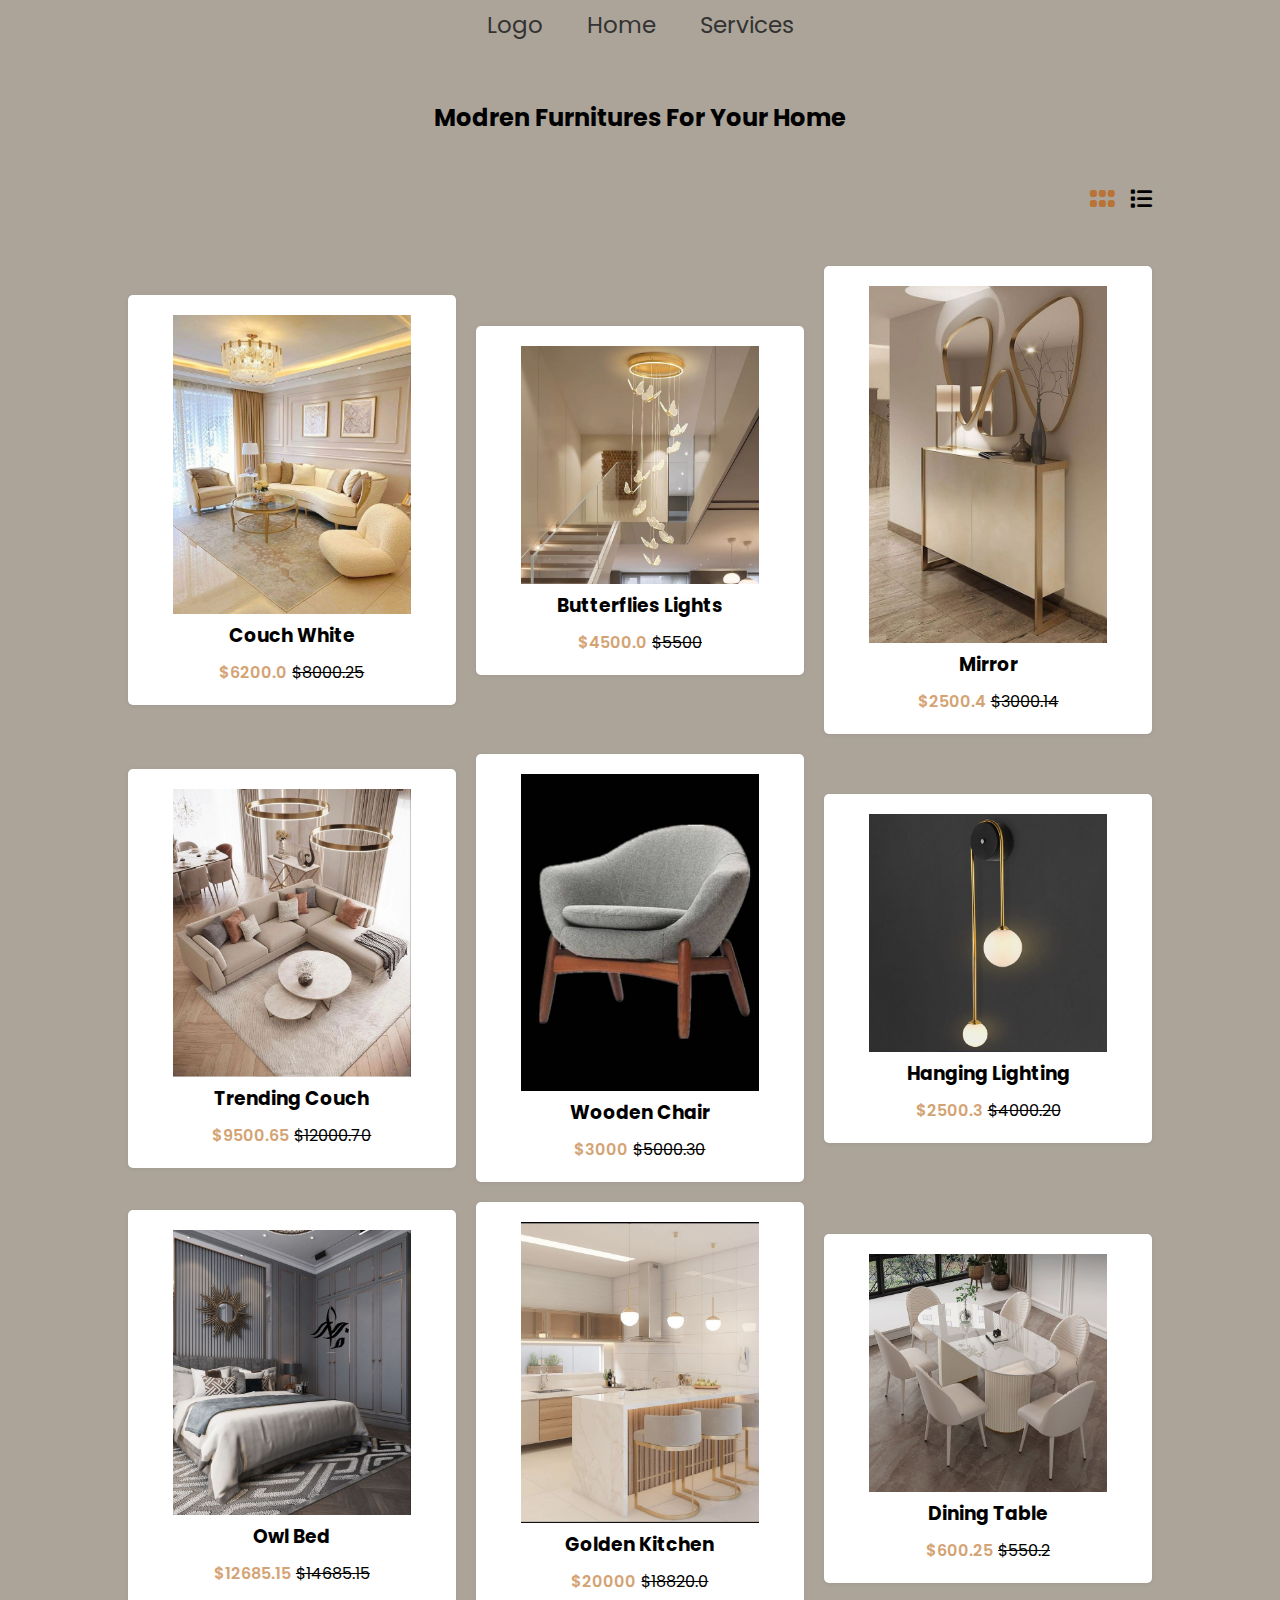
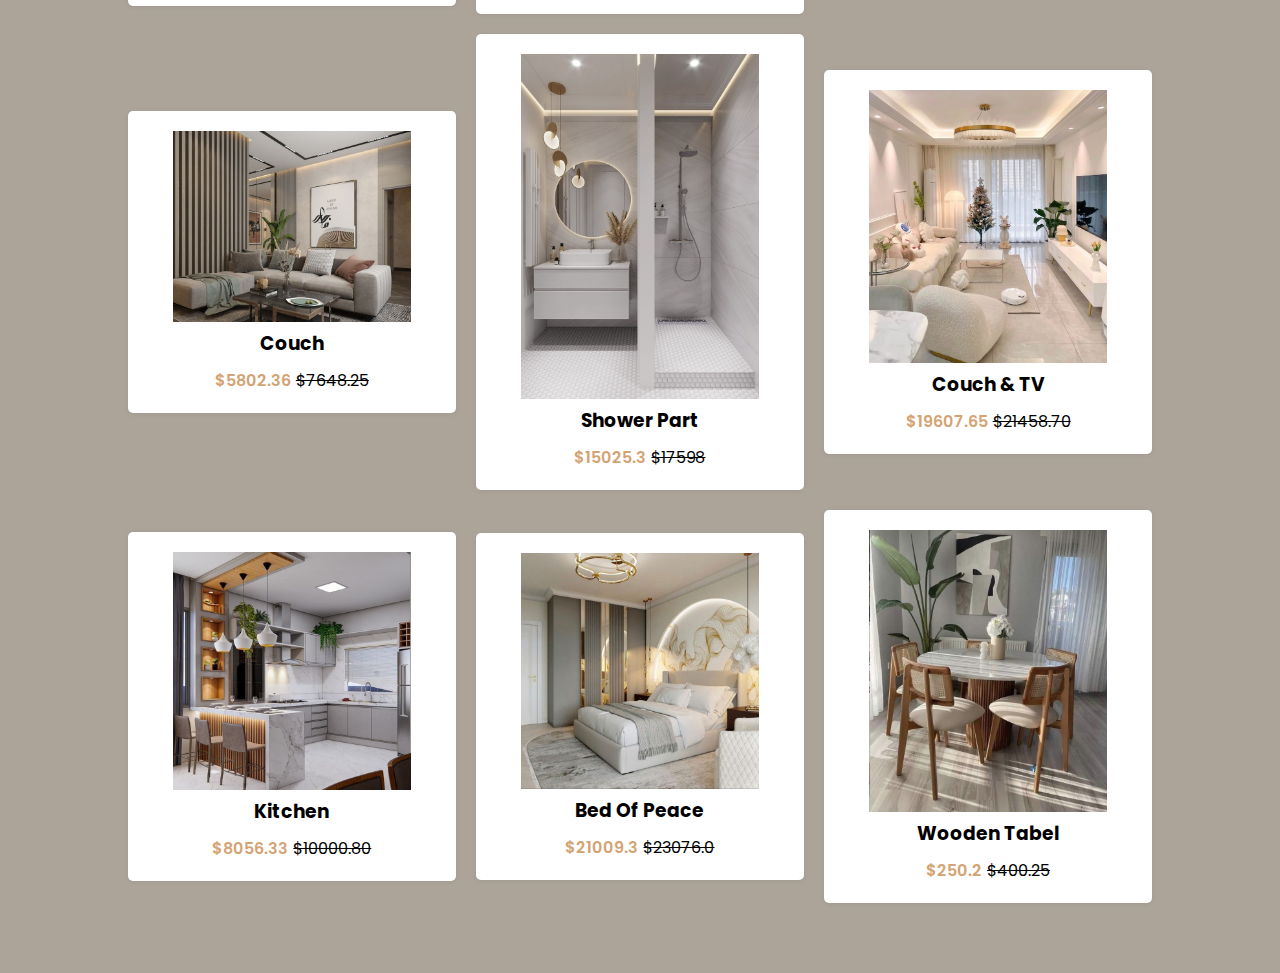
<file: index.html>
<!DOCTYPE html>
<html lang="en">
<head>
    <meta charset="UTF-8">
    <mata http-equiv="X-UA-Compatible"  content="IE=edge">
    <meta name="viewport" content="width=device-width, initial-scale=1.0">
    <title>Furniture Pictures</title>
    <link rel="stylesheet"  href="https://cdnjs.cloudflare.com/ajax/libs/font-awesome/6.1.2/css/all.min.css">
    <link rel="stylesheet" href="w.css">
</head>
<body>
   <bod>
    
   </bod>
       <nav> 
            <ul >
              <li><a href="one.html">Logo</a></li>
              <li><a href="two.html">Home</a></li>
              <li><a href="three.html">Services</a></li>
            </ul>
      </nav>

         <div class="container">
             <div class="title">
                 <h2>Modren Furnitures For Your Home </h2>
        </div>
       
       <div class="fliter"> 

               <div class="grid">
                <i class="fa-solid fa-grip"></i>
        </div>

              <div class="list">
               <i class="fa-solid fa-list"></i>
        </div>
          </div>
          
       <div class="content_box">
            <div class="box">

            <div class="box_img">

                 <div class="icons">
                    <div><i class="fa-regular fa-heart"></i></div>
                    <div><i class="fa-solid fa-cart-shopping"></i></div>
                    <div><i class="fa-solid fa-arrows-rotate"></i></div>
                 </div>
              <img src="E.jpg" alt="">
            </div>

            <div class="text">
                <h3>  Couch White  </h3>
             <section>$6200.0</section><span><s>$8000.25</s></span>

             <div class="paragraph">
               <p>IKEA is mostly known for its furniture pieces made of compressed wood chips that are pressed between plastic veneer. 
                  That said, IKEA has a large offer of solid wood such as pine, oak, birch, beech, or acacia.d </p>

                <div class="link">
                  <a href="#">Add To Crat</a>
                </div>
            </div>
            </div>
        </div>
        

        <div class="box">

             <div class="box_img">

                 <div class="icons">
                    <div><i class="fa-regular fa-heart"></i></div>
                    <div><i class="fa-solid fa-cart-shopping"></i></div>
                    <div><i class="fa-solid fa-arrows-rotate"></i></div>
                 </div>
              <img src="L1 (9).jpg" alt="">
            </div>

            <div class="text">
                <h3>  Butterflies Lights  </h3>
             <section>$4500.0</section><span><s>$5500</s></span>

             <div class="paragraph">
               <p>IKEA is mostly known for its furniture pieces made of compressed wood chips that are pressed between plastic veneer. 
                  That said, IKEA has a large offer of solid wood such as pine, oak, birch, beech, or acacia.d </p>

                <div class="link">
                  <a href="#">Add To Crat</a>
                </div>
             </div>
            </div>
        </div>

        <div class="box">

            <div class="box_img">

                 <div class="icons">
                    <div><i class="fa-regular fa-heart"></i></div>
                    <div><i class="fa-solid fa-cart-shopping"></i></div>
                    <div><i class="fa-solid fa-arrows-rotate"></i></div>
                 </div>
              <img src="L1 (14).jpg" alt="">
            </div>

            <div class="text">
                <h3>  Mirror</h3>
             <section>$2500.4</section><span><S>$3000.14</S></span>
             <div class="paragraph">
               <p>IKEA is mostly known for its furniture pieces made of compressed wood chips that are pressed between plastic veneer. 
                  That said, IKEA has a large offer of solid wood such as pine, oak, birch, beech, or acacia.d</p> 

                <div class="link">
                  <a href="#">Add To Crat</a>
                </div>
             </div>
            </div>
        </div>

        <div class="box">

               <div class="box_img">

                 <div class="icons">
                    <div><i class="fa-regular fa-heart"></i></div>
                    <div><i class="fa-solid fa-cart-shopping"></i></div>
                    <div><i class="fa-solid fa-arrows-rotate"></i></div>
                 </div>
              <img src="L1 (7).jpg" alt="">
            </div>

            <div class="text">
                <h3>  Trending Couch </h3>
             <section>$9500.65</section><span><S>$12000.70</S></span>

             <div class="paragraph">
               <p>IKEA is mostly known for its furniture pieces made of compressed wood chips that are pressed between plastic veneer. 
                  That said, IKEA has a large offer of solid wood such as pine, oak, birch, beech, or acacia.d</p>

                <div class="link">
                  <a href="#">Add To Crat</a>
                </div>
             </div>
            </div>
        </div>

           <div class="box">

              <div class="box_img">

                 <div class="icons">
                    <div><i class="fa-regular fa-heart"></i></div>
                    <div><i class="fa-solid fa-cart-shopping"></i></div>
                    <div><i class="fa-solid fa-arrows-rotate"></i></div>
                 </div>
              <img src="R.jpg" alt="">
            </div>

            <div class="text">
                <h3>Wooden Chair  </h3>
             <section>$3000</section><span><S>$5000.30</S></span>
             <div class="paragraph">
               <p>IKEA is mostly known for its furniture pieces made of compressed wood chips that are pressed between plastic veneer. 
                  That said, IKEA has a large offer of solid wood such as pine, oak, birch, beech, or acacia.d</p>

                <div class="link">
                  <a href="#">Add To Crat</a>
                </div>
             </div>
            </div>
        </div>

             <div class="box">

                      <div class="box_img">

                 <div class="icons">
                    <div><i class="fa-regular fa-heart"></i></div>
                    <div><i class="fa-solid fa-cart-shopping"></i></div>
                    <div><i class="fa-solid fa-arrows-rotate"></i></div>
                 </div>
              <img src="L1 (13).jpg" alt="">
            </div>

            <div class="text">
                <h3> Hanging Lighting  </h3>
             <section>$2500.3</section><span><s>$4000.20</s></span>
             <div class="paragraph">
               <p>IKEA is mostly known for its furniture pieces made of compressed wood chips that are pressed between plastic veneer. 
                  That said, IKEA has a large offer of solid wood such as pine, oak, birch, beech, or acacia.d</p>

                <div class="link">
                  <a href="#">Add To Crat</a>
                </div>
             </div>
            </div>
        </div>

            <div class="box">

                   <div class="box_img">

                 <div class="icons">
                    <div><i class="fa-regular fa-heart"></i></div>
                    <div><i class="fa-solid fa-cart-shopping"></i></div>
                    <div><i class="fa-solid fa-arrows-rotate"></i></div>
                 </div>
              <img src="L1 (12).jpg" alt="">
            </div>

            <div class="text">
                <h3>Owl Bed </h3>
             <section>$12685.15</section><span><s>$14685.15</s></span>
             <div class="paragraph">
               <p>IKEA is mostly known for its furniture pieces made of compressed wood chips that are pressed between plastic veneer. 
                  That said, IKEA has a large offer of solid wood such as pine, oak, birch, beech, or acacia.d</p>

                <div class="link">
                  <a href="#">Add To Crat</a>
                </div>
             </div>
            </div>
        </div>

            <div class="box">

              <div class="box_img">

                 <div class="icons">
                    <div><i class="fa-regular fa-heart"></i></div>
                    <div><i class="fa-solid fa-cart-shopping"></i></div>
                    <div><i class="fa-solid fa-arrows-rotate"></i></div>
                 </div>

              <img src="L1 (15).jpg" alt="">
            </div>
            <div class="text">
                <h3> Golden Kitchen</h3>
             <section>$20000</section><span><s>$18820.0</s></span>
             <div class="paragraph">
               <p>IKEA is mostly known for its furniture pieces made of compressed wood chips that are pressed between plastic veneer. 
                  That said, IKEA has a large offer of solid wood such as pine, oak, birch, beech, or acacia.dd</p>

                <div class="link">
                  <a href="#">Add To Crat</a>
                </div>
             </div>
            </div>
        </div>
        
           <div class="box"> 

                <div class="box_img">

                 <div class="icons">
                    <div><i class="fa-regular fa-heart"></i></div>
                    <div><i class="fa-solid fa-cart-shopping"></i></div>
                    <div><i class="fa-solid fa-arrows-rotate"></i></div>
                 </div>

              <img src="L1 (2).jpg" alt="">
            </div>

            <div class="text">
                <h3> Dining Table</h3>
             <section>$600.25</section><span><s>$550.2</s></span>
             <div class="paragraph">
               <p>IKEA is mostly known for its furniture pieces made of compressed wood chips that are pressed between plastic veneer. 
                  That said, IKEA has a large offer of solid wood such as pine, oak, birch, beech, or acacia.dd</p>
                <div class="link">
                  <a href="#">Add To Crat</a>
                </div>
             </div>
            </div>
        </div>

           <div class="box">

             <div class="box_img">

                 <div class="icons">
                    <div><i class="fa-regular fa-heart"></i></div>
                    <div><i class="fa-solid fa-cart-shopping"></i></div>
                    <div><i class="fa-solid fa-arrows-rotate"></i></div>
                 </div>

              <img src="L1 (18).jpg" alt="">
            </div>

            <div class="text">
                <h3> Couch</h3>
             <section>$5802.36</section><span><s>$7648.25</s></span>
             <div class="paragraph">
               <p>IKEA is mostly known for its furniture pieces made of compressed wood chips that are pressed between plastic veneer. 
                  That said, IKEA has a large offer of solid wood such as pine, oak, birch, beech, or acacia.d</p>

                <div class="link">
                  <a href="#">Add To Crat</a>
                </div>
             </div>
            </div>
        </div>

            <div class="box">

            <div class="box_img">

                 <div class="icons">
                    <div><i class="fa-regular fa-heart"></i></div>
                    <div><i class="fa-solid fa-cart-shopping"></i></div>
                    <div><i class="fa-solid fa-arrows-rotate"></i></div>
                 </div>
              <img src="L1 (17).jpg" alt="">
            </div>

            <div class="text">
                <h3> Shower Part</h3>
             <section>$15025.3</section><span><s>$17598</s></span>
             <div class="paragraph">
               <p>IKEA is mostly known for its furniture pieces made of compressed wood chips that are pressed between plastic veneer. 
                  That said, IKEA has a large offer of solid wood such as pine, oak, birch, beech, or acacia.d</p>

                <div class="link">
                  <a href="#">Add To Crat</a>
                </div>
             </div>
            </div>
        </div>

           <div class="box">

            <div class="box_img">

                 <div class="icons">
                    <div><i class="fa-regular fa-heart"></i></div>
                    <div><i class="fa-solid fa-cart-shopping"></i></div>
                    <div><i class="fa-solid fa-arrows-rotate"></i></div>
                 </div>

              <img src="L1 (19).jpg" alt="">
            </div>

            <div class="text">
                <h3> Couch & TV</h3>
             <section>$19607.65</section><span><s>$21458.70</s></span>
             <div class="paragraph">
               <p>IKEA is mostly known for its furniture pieces made of compressed wood chips that are pressed between plastic veneer. 
                  That said, IKEA has a large offer of solid wood such as pine, oak, birch, beech, or acacia.d</p>

                <div class="link">
                  <a href="#">Add To Crat</a>
                </div>
             </div>
            </div>
        </div>

           <div class="box">

             <div class="box_img">

                 <div class="icons">
                    <div><i class="fa-regular fa-heart"></i></div>
                    <div><i class="fa-solid fa-cart-shopping"></i></div>
                    <div><i class="fa-solid fa-arrows-rotate"></i></div>
                 </div>

              <img src="L1 (20).jpg" alt="">
            </div>

            <div class="text">
                 <h3>Kitchen</h3>
             <section>$8056.33</section><span><s>$10000.80</s></span>
             <div class="paragraph">
               <p>IKEA is mostly known for its furniture pieces made of compressed wood chips that are pressed between plastic veneer. 
                  That said, IKEA has a large offer of solid wood such as pine, oak, birch, beech, or acacia.d</p>

                <div class="link">
                  <a href="#">Add To Crat</a>
                </div>
             </div>
            </div>
        </div>

          <div class="box">

              <div class="box_img">

                 <div class="icons">
                    <div><i class="fa-regular fa-heart"></i></div>
                    <div><i class="fa-solid fa-cart-shopping"></i></div>
                    <div><i class="fa-solid fa-arrows-rotate"></i></div>
                 </div>

              <img src="L1 (3).jpg" alt="">
            </div>

            <div class="text">
                <h3> Bed Of Peace</h3>
             <section>$21009.3</section><span><s>$23076.0</s></span>
             <div class="paragraph">
               <p>IKEA is mostly known for its furniture pieces made of compressed wood chips that are pressed between plastic veneer. 
                  That said, IKEA has a large offer of solid wood such as pine, oak, birch, beech, or acacia.d </p>

                <div class="link">
                  <a href="#">Add To Crat</a>
                </div>
             </div>
            </div>
        </div>

           <div class="box">

                  <div class="box_img">

                 <div class="icons">
                    <div><i class="fa-regular fa-heart"></i></div>
                    <div><i class="fa-solid fa-cart-shopping"></i></div>
                    <div><i class="fa-solid fa-arrows-rotate"></i></div>
                 </div>

              <img src="L1 (5).jpg" alt="">
            </div>

            <div class="text">
                <h3>Wooden Tabel </h3>
             <section>$250.2</section><span><s>$400.25</s></span>
             <div class="paragraph">
               <p>IKEA is mostly known for its furniture pieces made of compressed wood chips that are pressed between plastic veneer. 
                  That said, IKEA has a large offer of solid wood such as pine, oak, birch, beech, or acacia.d</p>

                <div class="link">
                  <a href="#">Add To Crat</a>
                </div>
             </div>
            </div>
        </div>


    </div>

    </div>

    <script src="d.js"></script>
</body>
</html>
</file>
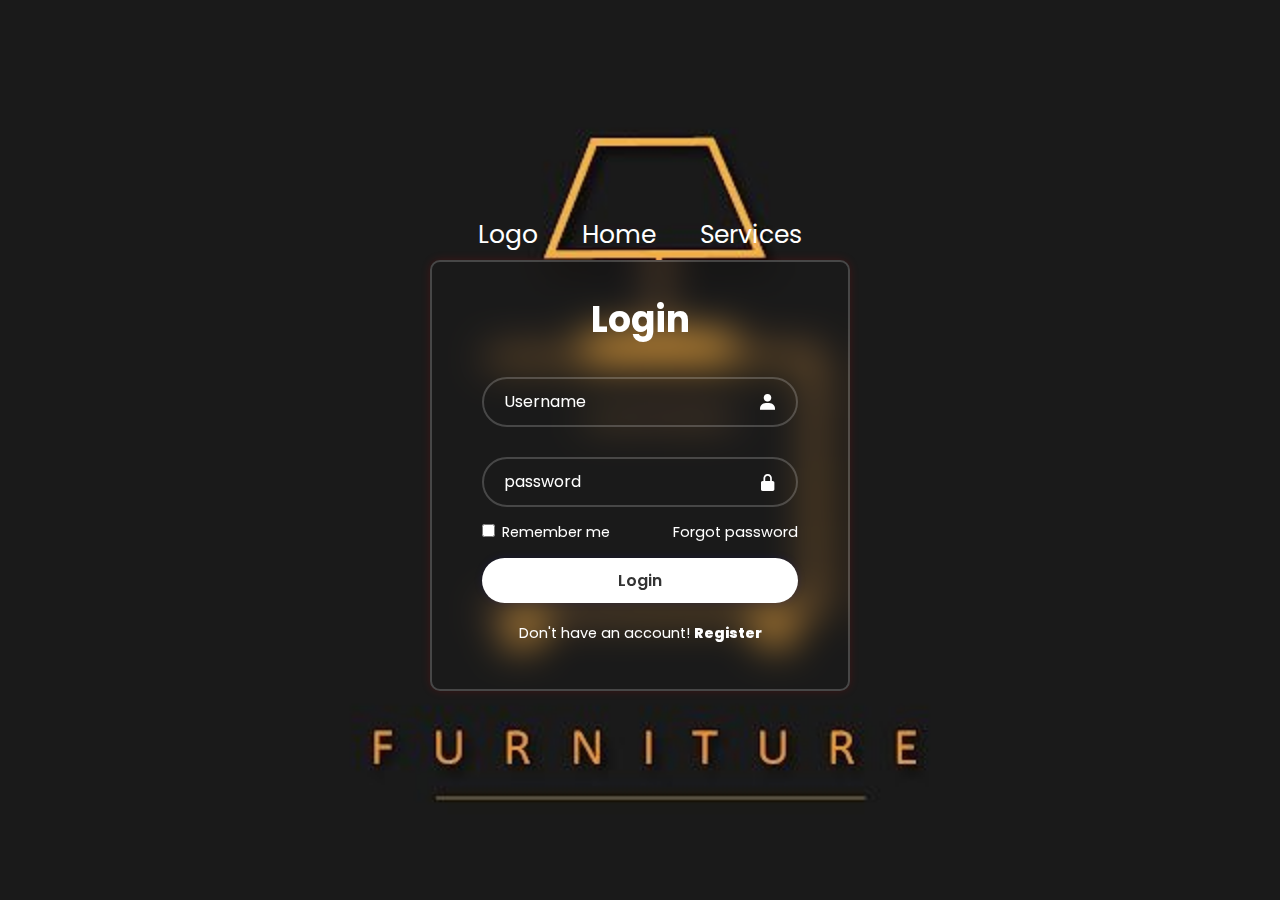
<file: one.html>
<!DOCTYPE html>
<html lang="en">
<head>
    <meta charset="UTF-8">
    <mata http-equiv="X-UA-Compatible"  content="IE=edge">
    <meta name="viewport" content="width=device-width, initial-scale=1.0">
    <title>Main Page</title>
    <link rel="stylesheet" href="o.css">
    <link href='https://unpkg.com/boxicons@2.1.4/css/boxicons.min.css' rel='stylesheet'>
</head>
<body>
       <nav> 
          <ul >
            <li><a href="one.html">Logo</a></li>
            <li><a href="two.html">Home</a></li>
            <li><a href="three.html">Services</a></li>
          </ul>
       </nav>

      <div class="wrapper">

        <form action="">
            <h1>Login</h1>

            <div class="input-box">
                <input type="text" placeholder="Username" required >
                     <i class='bx bxs-user'></i>
            </div>

            <div class="input-box">
                <input type="password" placeholder="password" required >
                     <i class='bx bxs-lock-alt'></i>
            </div>

            <div class="remember-forgot">
                <label><input type="checkbox"> Remember me</label>
                <a href="#">Forgot password</a>
            </div>

            <button type="submit" class="btn">Login</button>

               <div class="register-link">

                <p>Don't have an account! <a href="#">Register</a></p>

               </div>

        </form>
        
      </div>

   
</body>
</html>
</file>
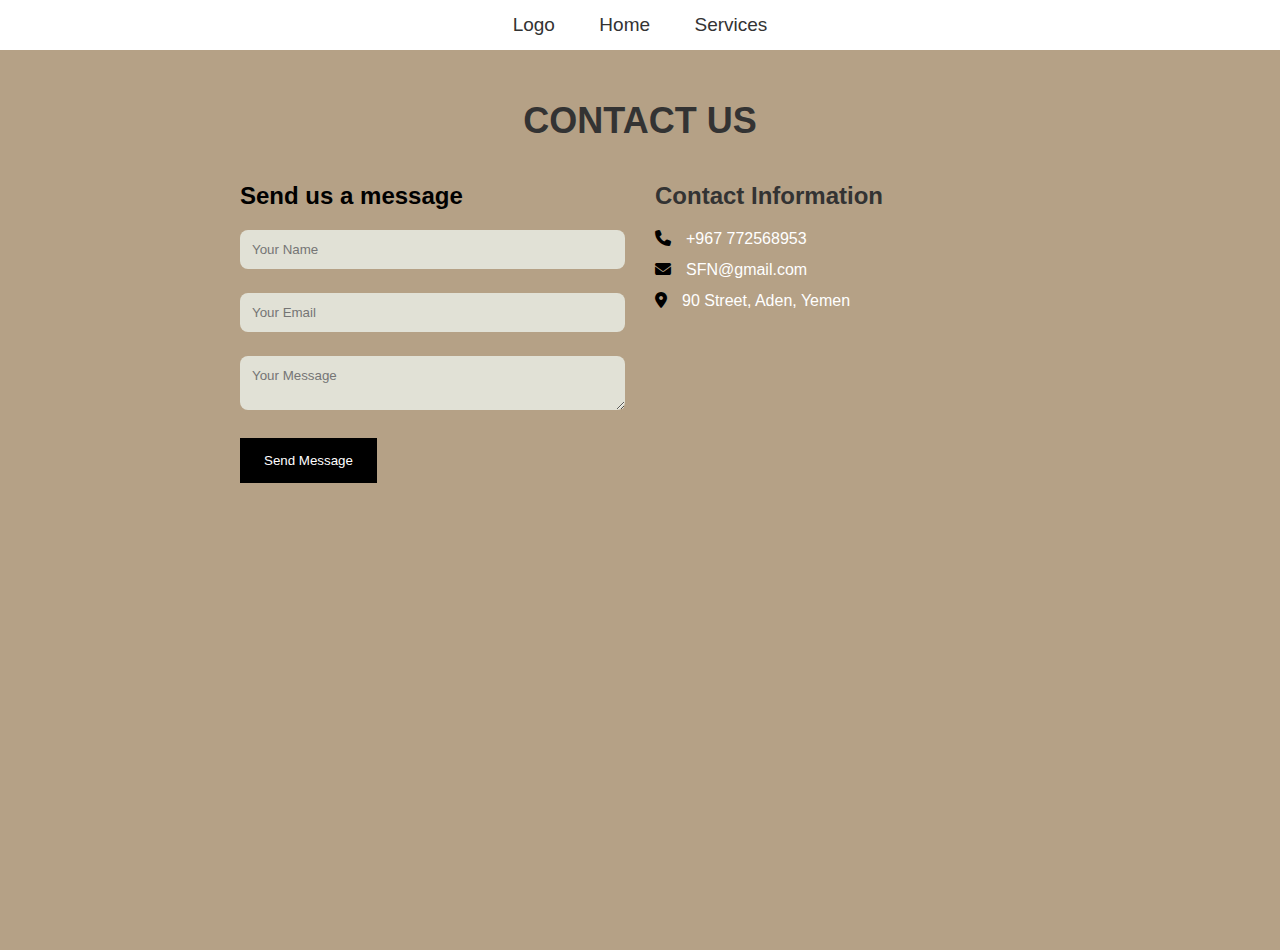
<file: three.html>
<!DOCTYPE html>
<html lang="en">
<head>
    <meta charset="UTF-8">
    <meta name="viewport" content="width=device-width, initial-scale=1.0">
    <title>Calls Us</title>
    <link rel="stylesheet"  href="https://cdnjs.cloudflare.com/ajax/libs/font-awesome/6.1.2/css/all.min.css">
             
     <style>
     *{
        margin: 0;
        padding: 0;
        box-sizing: border-box;
        font-family: "poppins", sans-serif;
    }
    .contact{
        min-height: 100vh;
        background-color: rgb(181, 161, 134);
        padding: 50px;
        text-align: center;
    }
    .container{
        max-width: 800px;
        margin: auto;
    }
    .container h2{
        font-size: 36px;
        margin-bottom: 40px;
        color: #333;
    }
    .contact-wrapper{
        display: grid;
        grid-template-columns: repeat(2, 1fr);
        grid-gap: 30px;
    }
    .contact-form{
        text-align: left;
    }
    .contact-form h3{
        font-size: 24px;
        margin-bottom: 20px;
        color: rgb(0, 0, 0);
    }
    .form-group{
        margin-bottom: 24px;
    }
    input, textarea{
        width: 100%;
        padding: 12px;
        border-radius: 8px;
        border: none;
        background-color: #e1e1d6;
        color: #333;
    }
    input:focus,
    textarea:focus{
        outline: none;
        box-shadow: 0 0 8px #bbb;
    }
    button{
        display: inline-block;
        padding: 15px 24px;
        background-color: #000;
        color: #fff;
        border: none;
        cursor: pointer;
        transition: 0.3s ease;
    }
    button:hover{
        background-color: #D5BDAF;
    }
     .contact-info{
        text-align: left;
    }
    .contact-info h3{
        font-size: 24px;
        margin-bottom: 20px;
        color: #333;
    }
    .contact-info p{
        margin-bottom: 13px;
        color: #ffffff;
    }
    .contact-info i {
        color: #000000;
        margin-right: 15px;
    }
    
    nav{
    list-style: none;
    margin: 0;
    padding: 0;
    text-align: center;
}
nav li{
    display: inline-block;
}
nav a{
    display: block;
    padding: 0 20px;
    text-decoration: none;
    text-transform: capitalize;
    font-size: 19px;
    transition-duration: .3s;
    color: #333;
    line-height: 50px;
}
 nav a:hover{
    background-color: #bc6b25b1;
 }
 link a{
    font-size: 15px;
    text-decoration: none;
    background: #000;
    color: #fff;
    border: 1px solid #000;
    padding: 10px 20px;
    transition: 3s ease-in-out;
    display: inline-block;
 }

    </style>
       
</head>
<body>

    <nav> 
        <ul >
           <li><a href="one.html">Logo</a></li>
           <li><a href="two.html">Home</a></li>
           <li><a href="three.html">Services</a></li>
        </ul>
      </nav>

    <section class="contact">

             <header class="container">
                 <h2>CONTACT US</h2>

               <div class="contact-wrapper">
        
                <div class="contact-form">
                    <h3>Send us a message</h3>

                    <form>

                        <div class="form-group">
                            <input type="text" name="name" placeholder="Your Name">
                        </div>
                            
                        <div class="form-group">
                            <input type="email" name="email" placeholder="Your Email">
                        </div>

                        <div class="form-group">
                              <textarea name="message" placeholder="Your Message"></textarea>
                        </div>

                        <button type="submit">Send Message</button>

                    </form>

                </div>

                <div class="contact-info">
                    <h3>Contact Information</h3>
                    <p><i class="fas fa-phone"></i>+967 772568953</p>
                    <p><i class="fas fa-envelope"></i>SFN@gmail.com</p>
                    <p><i class="fas fa-map-marker-alt"></i>90 Street, Aden, Yemen</p>
                </div>

          
        </header>
    </section>
    
</body>
</html>
</file>
<file: w.css>
/* Google Fonts */
@import url("https://fonts.googleapis.com/css2?family=Poppins:ital,wght@0,300;0,400;0,500;0,700;1,700&display=swap");
body{
    background: rgb(172, 164, 153) ;
}
*{
    margin: 0;
    padding: 0;
    box-sizing: border-box;
    font-family: "poppins", sans-serif;
}
.container{
    width: 80%;
    margin: 50px auto;
}
.container .title h2 {
    text-align: center;
    text-align: capitalize;
    margin-bottom: 50px;
}
.fliter{
    display: flex;
    justify-content: flex-end;
    align-items: center;
    margin-bottom: 50PX;
}
.fliter i{
    color: #000;
    font-size: 22px;
    cursor: pointer;
}
.fliter .grid i {
    font-size: 28px;
    color: #bc6b25da;
    margin-right: 15px;
}
.content_box{
    display: flex;
    justify-content: space-between;
    align-items: center;
    flex-wrap: wrap;
}
.box{
    width: 32%;
    border-radius: 5px;
    background: #fff;
    box-shadow: rgba(73, 73, 73, 0.1) 0px 1px 4px;
    transition: .4s ease-in-out;
    padding: 20px 15px;
    margin-bottom: 20px;
}
.box_img{
    text-align: center;
    position: relative;
    overflow: hidden;
}
.box_img:hover .icons{
    bottom: 30px;
}
.box_img img{
    width: 80%;
}
.box .text{
    text-align: center;  
}
.box .text section{
    display: inline-block;
    margin-right: 5px;
    font-weight: 600;
    color: #d4a373;
    margin-top: 10px;
}
.box .text .span{
    color: #333;
    opacity: .7;
    text-decoration: line-through;
}
.box:hover{
    box-shadow: rgba(50, 50, 93, 0.25) 0px 50px 100px -20px, rgba(0, 0, 0, 0.3) 0px 30px 60px -30px, rgba(10, 37, 64, 0.35) 0px -2px 6px 0px inset;
}
.box .icons{
    position: absolute;
    bottom: -50px;
    display: flex;
    left: 50%;
    transition: .4s ease-in-out;
    transform:translateX(-50%)
}
.icons i{
    width: 35px;
    height: 35px;
    text-align: center;
    background: #000;
    color: #fff;
    margin: 0px 5px;
    line-height: 35px;
    border-radius: 50%;
    cursor: pointer;
    font-size: 12px;
    transition: .4s ease-in-out;
}
.icons i:hover{
    background: #fff;
    color: #000;
    box-shadow: -5px 5px rgba(240,46,170,0.4), -10px 10px rgba(240,46,170,0.3), -15px 15px rgba(240,46,170,0.2), -20px 20px rgba(240,46,170,0.1), -25px 25px rgba(240,46,170,0.05);
}
.box .paragraph{
    text-align: left;
    display: none;
}
.box .paragraph p{
    font-size: 14px;
    color: #333;
    margin: 15px 0px;
}
.box .paragraph .link a{
    font-size: 15px;
    text-align: none;
    background: #000;
    color: #fff;
    border: 1px solid #000;
    padding: 15px 20px;
    transition: .3s ease-in-out;
    display:inline-block;
}

/* تابع للجافا */
.box.active{
    width: 100%;
    padding: 20px;
    text-align: left;
    display: flex;
    justify-content: space-between;
    align-items: center;
}
.box.active .box_img{
    width: 45%;
    text-align: center;
}
.box.active .box_img img{
    width: 70%;
}
.box.active .text{
    text-align: left;
    width: 50%;
}
.box.active .paragraph{
    display: block;
}
nav{
    list-style: none;
    margin: 0;
    padding: 0;
    text-align: center;
}
nav li{
    display: inline-block;
}
nav a{
    display: block;
    padding: 0 20px;
    text-decoration: none;
    text-transform: capitalize;
    font-size: 23px;
    transition-duration: .3s;
    color: #333;
    line-height: 50px;
}
 nav a:hover{
    background-color: #bc6b25b1;
 }
 link a{
    font-size: 15px;
    text-decoration: none;
    background: #000;
    color: #fff;
    border: 1px solid #000;
    padding: 10px 20px;
    transition: 3s ease-in-out;
    display: inline-block;
 }
</file>
<file: o.css>
@import url("https://fonts.googleapis.com/css2?family=Poppins:ital,wght@0,300;0,400;0,500;0,700;1,700&display=swap");

*{
    margin: 0;
    padding: 0;
    box-sizing: border-box;
    font-family: "poppins", sans-serif;
}
body{
    display: flex;
    justify-content: center;
    align-items: center;
    min-height: 100vh;
    background: url("h6.jpg") no-repeat ;
    background-size: cover;
    background-position: center;
}
 .wrapper{
    width: 420px;
    background: transparent; 
    border: 2px solid rgba(255,255,255, .2);
    backdrop-filter: blur(20px);
    box-shadow: 0 0 10px rgba(203, 9, 9, 0.2);
    color: #fff;
    border-radius: 10px;
    padding: 30px 50px;
}
.wrapper h1{
    font-size: 36px;
    text-align: center;
}
.wrapper .input-box{
    position: relative;
    width: 100%;
    height: 50px;
    margin: 30px 0; 
}
.input-box input{
    width: 100%;
    height: 100%;
    background: transparent;
    border: none;
    outline: none;
    border: 2px solid rgba(255,255,255, .2);
    border-radius: 40px;
    font-size: 16px;
    color: #fff;
    padding: 20px 45px 20px 20px;
}
.input-box input::placeholder{
    color: #ffffff;
}
.input-box i{
    position: absolute;
    right: 20px;
    top: 50%;
    transform: translateY(-50%);
    font-size: 20px;
}
.wrapper .remember-forgot{
    display: flex;
    justify-content: space-between;
    font-size: 14.5px;
    margin: -15px 0 15px;
}
.remember-forgot  label input{
    accent-color: #fff;
    margin-right: 3px;
}
.remember-forgot a{
    color: #fff;
    text-decoration: none;
}
.remember-forgot a:hover{
    text-decoration: underline;
}
.wrapper .btn{
    width: 100%;
    height: 45px;
    background: #fff;
    border: none;
    outline: none;
    border-radius: 40px;
    box-shadow: 0 0 10px rgba(23, 4, 242, 0.1);
    cursor: pointer;
    font-size: 16px;
    color: #333;
    font-weight: 600;
}
.wrapper .register-link{
    font-size: 14.5px;
    text-align: center;
    margin: 20px  0 15px;

}
.register-link p a{
    color: #fff;
    text-decoration: none;
    font-weight: 800;
}
.register-link p a:hover{
    text-decoration: underline;
}
nav{
    list-style: none;
    margin: 0;
    padding: 0;
    text-align: center;
}
nav li{
    display: inline-block;
}
nav a{
    display: block;
    padding: 0 20px;
    text-decoration: none;
    text-transform: capitalize;
    font-size: 25px;
    transition-duration: .3s;
    color: #fff;
    line-height: 50px;
}
 nav a:hover{
    background-color: #dda15e;
 }
 link a{
    font-size: 15px;
    text-decoration: none;
    background: #000;
    color: #fff;
    border: 1px solid #000;
    padding: 10px 20px;
    transition: 3s ease-in-out;
    display: inline-block;
 }
</file>
